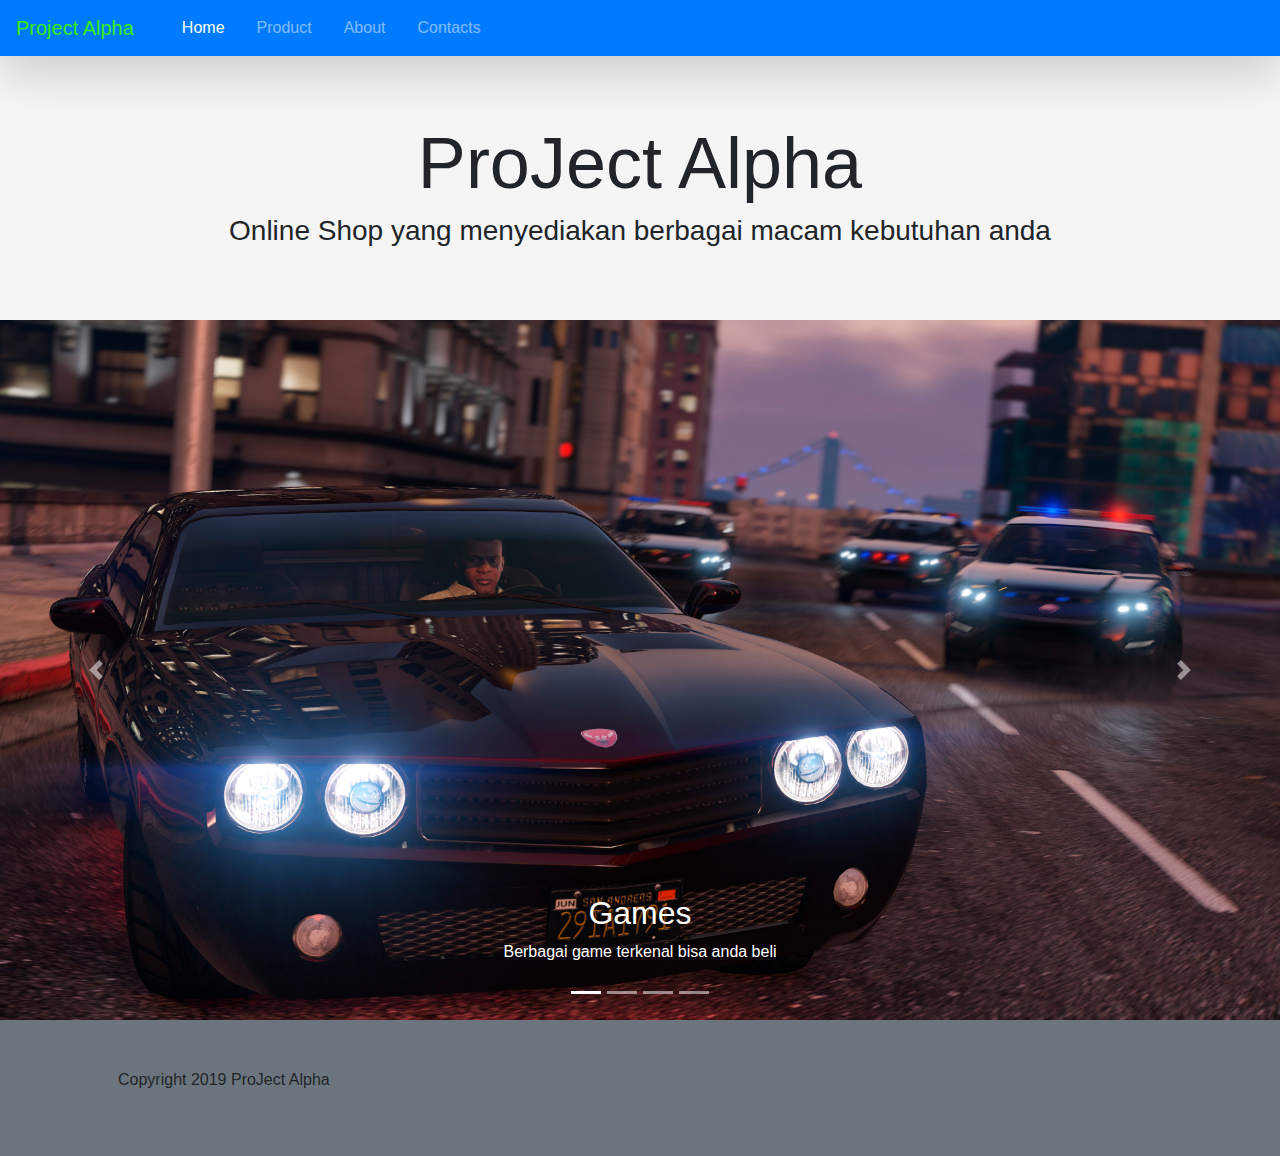
<file: index.html>
<!doctype html>
<html lang="en">

<head>
    <!-- Required meta tags -->
    <meta charset="utf-8">
    <meta name="viewport" content="width=device-width, initial-scale=1, shrink-to-fit=no">

    <!-- Bootstrap CSS -->
    <link rel="stylesheet" href="css/bootstrap.css">
    <link rel="stylesheet" href="https://stackpath.bootstrapcdn.com/bootstrap/4.1.3/css/bootstrap.min.css" integrity="sha384-MCw98/SFnGE8fJT3GXwEOngsV7Zt27NXFoaoApmYm81iuXoPkFOJwJ8ERdknLPMO" crossorigin="anonymous">

    <title>Home</title>
</head>

<body>
    <!-- start Navbar -->
    <div id="Navbar-top">
        <nav class="navbar navbar-expand-lg navbar-dark mb-0 shadow-lg" style="background-color:#007bff
      ;font-family: 'Open Sans' , sans-serif !important;">
            <button class="navbar-toggler" type="button" data-toggle="collapse" data-target="#navbarTogglerDemo03" aria-controls="navbarTogglerDemo03" aria-expanded="false" aria-label="Toggle navigation">
              <span class="navbar-toggler-icon"></span>
          </button>
            <a class="navbar-brand" style="color:hsl(110, 85%, 50%)" href="#">Project Alpha</a>

            <div class="collapse navbar-collapse" id="navbarTogglerDemo03">
                <ul class="nav navbar-nav ml-3 mt-2 mt-lg-0">
                    <li class="nav-item active pl-2 pr-2">
                        <a class="nav-link" href="index.html">Home<span class="sr-only">(current)</span></a>
                    </li>
                    <li class="nav-item pl-2 pr-2">
                        <a class="nav-link" href="Product.html">Product</a>
                    </li>
                    <li class="nav-item pl-2 pr-2">
                        <a class="nav-link" href="About.html">About</a>
                    </li>
                    <li class="nav-item pl-2 pr-2">
                        <a class="nav-link" href="Contacts.html">Contacts</a>
                    </li>
                </ul>
            </div>

        </nav>
    </div>
    <!-- End Navbar-->
    <div class="jumbotron jumbotron-fluid m-0" style="background-color:#f5f5f5">
        <h1 class="display-3 text-center">ProJect Alpha</h1>
        <h3 class=" text-center">Online Shop yang menyediakan berbagai macam kebutuhan anda</h3>
    </div>

    <div id="carouselSlide" class="carousel slide" data-ride="carousel">
        <ol class="carousel-indicators">
            <li data-target="#carouselSlide" data-slide-to="0" class="active"></li>
            <li data-target="#carouselSlide" data-slide-to="1"></li>
            <li data-target="#carouselSlide" data-slide-to="2"></li>
            <li data-target="#carouselSlide" data-slide-to="3"></li>
        </ol>
        <div class="carousel-inner">
            <div class="carousel-item active">
                <img src="Pics/587526.jpg" class="d-block w-100" alt="Games" style="height: 700px;">
                <div class="carousel-caption">
                    <h2>Games</h2>
                    <p>Berbagai game terkenal bisa anda beli</p>
                </div>
            </div>
            <div class="carousel-item">
                <img src="Pics/841629.jpg" class="d-block w-100" alt="Traveling" style="height: 700px;">
                <div class="carousel-caption ">
                    <h2>Travel</h2>
                    <p>Menyediakan traveling ke tempat tempat wisata terkenal</p>
                </div>
            </div>
            <div class="carousel-item">
                <img src="Pics/barang-elektronik-bekas.png" class="d-block w-100" alt="Elektronik" style="height: 700px;">
                <div class="carousel-caption ">
                    <h2>Elektronik</h2>
                    <p style="color:#000000">Berbagai barang elektronik untuk kebutuhan sehari hari</p>
                </div>
            </div>
            <div class="carousel-item">
                <img src="Pics/slider-technology1343x520.jpg" class="d-block w-100" alt=".." style="height: 700px;">
                <div class="carousel-caption ">
                    <h2>Software</h2>
                    <p>Beli software secara legal dan resmi disini</p>
                </div>
            </div>
        </div>
        <a class="carousel-control-prev" href="#carouselSlide" role="button" data-slide="prev">
            <span class="carousel-control-prev-icon" aria-hidden="true"></span>
            <span class="sr-only">Previous</span>
        </a>
        <a class="carousel-control-next" href="#carouselSlide" role="button" data-slide="next">
            <span class="carousel-control-next-icon" aria-hidden="true"></span>
            <span class="sr-only">Next</span>
        </a>
    </div>
    <!-- footer-->
    <footer class="bg-secondary">
        <div class="container p-5">
            <div class="text-">
                <P>Copyright 2019 ProJect Alpha</P>
            </div>
        </div>


    </footer>
    <!-- footer-->
    <!-- Optional JavaScript -->
    <!-- jQuery first, then Popper.js, then Bootstrap JS -->
    <script type="text/javascript" src="jquery-3.3.1.min.js"></script>
    <script type="text/javascript" src="popper.js"></script>
    <script type="text/javascript" src="js/bootstrap.js"></script>
    <script src="https://code.jquery.com/jquery-3.3.1.slim.min.js" integrity="sha384-q8i/X+965DzO0rT7abK41JStQIAqVgRVzpbzo5smXKp4YfRvH+8abtTE1Pi6jizo" crossorigin="anonymous"></script>
    <script src="https://cdnjs.cloudflare.com/ajax/libs/popper.js/1.14.3/umd/popper.min.js" integrity="sha384-ZMP7rVo3mIykV+2+9J3UJ46jBk0WLaUAdn689aCwoqbBJiSnjAK/l8WvCWPIPm49" crossorigin="anonymous"></script>
    <script src="https://stackpath.bootstrapcdn.com/bootstrap/4.1.3/js/bootstrap.min.js" integrity="sha384-ChfqqxuZUCnJSK3+MXmPNIyE6ZbWh2IMqE241rYiqJxyMiZ6OW/JmZQ5stwEULTy" crossorigin="anonymous"></script>
</body>

</html>
</file>
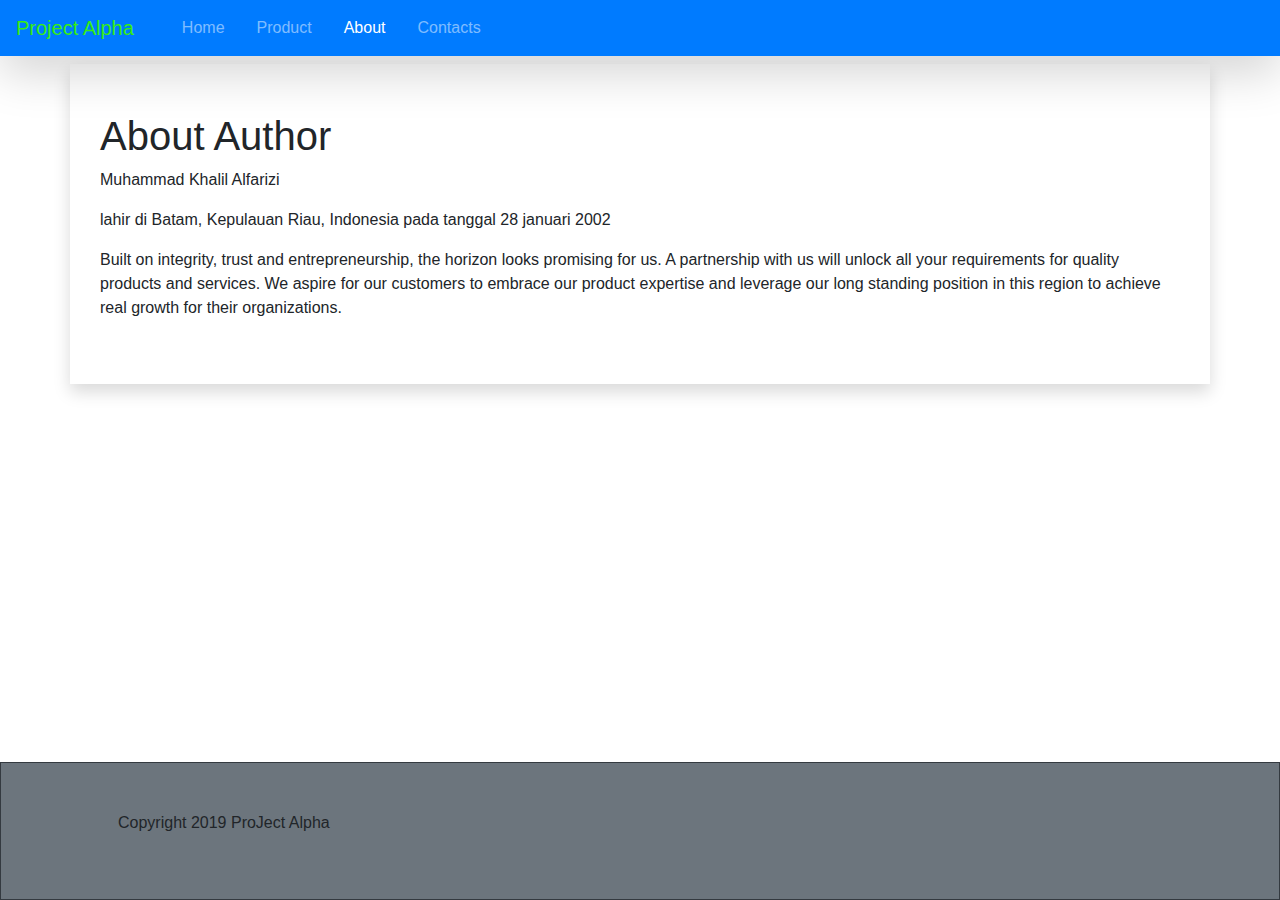
<file: About.html>
<!doctype html>
<html lang="en">

<head>
    <!-- Required meta tags -->
    <meta charset="utf-8">
    <meta name="viewport" content="width=device-width, initial-scale=1, shrink-to-fit=no">

    <!-- Bootstrap CSS -->
    <link rel="stylesheet" href="css/bootstrap.css">

    <link rel="stylesheet" href="https://stackpath.bootstrapcdn.com/bootstrap/4.1.3/css/bootstrap.min.css" integrity="sha384-MCw98/SFnGE8fJT3GXwEOngsV7Zt27NXFoaoApmYm81iuXoPkFOJwJ8ERdknLPMO" crossorigin="anonymous">
    <title>About Us</title>
</head>

<body class="">
    <!-- start Navbar -->
    <div id="Navbar-top">
        <nav class="navbar navbar-expand-lg navbar-dark mb-0 shadow-lg" style="background-color:#007bff
      ;font-family: 'Open Sans' , sans-serif !important;">
            <button class="navbar-toggler" type="button" data-toggle="collapse" data-target="#navbarTogglerDemo03" aria-controls="navbarTogglerDemo03" aria-expanded="false" aria-label="Toggle navigation">
              <span class="navbar-toggler-icon"></span>
          </button>
            <a class="navbar-brand" style="color:hsl(110, 85%, 50%)" href="#">Project Alpha</a>

            <div class="collapse navbar-collapse" id="navbarTogglerDemo03">
                <ul class="nav navbar-nav ml-3 mt-2 mt-lg-0">
                    <li class="nav-item pl-2 pr-2">
                        <a class="nav-link" href="index.html">Home<span class="sr-only">(current)</span></a>
                    </li>
                    <li class="nav-item pl-2 pr-2">
                        <a class="nav-link" href="Product.html">Product</a>
                    </li>
                    <li class="nav-item active pl-2 pr-2">
                        <a class="nav-link" href="About.html">About</a>
                    </li>
                    <li class="nav-item  pl-2 pr-2">
                        <a class="nav-link" href="Contacts.html">Contacts</a>
                    </li>
                </ul>
            </div>

        </nav>
        <!-- End Navbar-->
        <div class="container-fluid">
            <div class="overflow-auto container shadow mt-2 mb-5">

                <div class="container-fluid pt-5 pb-5">
                    <h1>About Author</h1>
                    <p>Muhammad Khalil Alfarizi</p>
                    <p>lahir di Batam, Kepulauan Riau, Indonesia pada tanggal 28 januari 2002
                    </p>
                    <p>Built on integrity, trust and entrepreneurship, the horizon looks promising for us. A partnership with us will unlock all your requirements for quality products and services. We aspire for our customers to embrace our product expertise
                        and leverage our long standing position in this region to achieve real growth for their organizations.</p>

                </div>

            </div>
        </div>
        <!-- footer-->
        <footer class="bg-secondary border border-dark mb-0 fixed-bottom">
            <div class="container p-5">
                <div class="text-">
                    <P>Copyright 2019 ProJect Alpha</P>
                </div>
            </div>
            <!-- footer-->
            <!-- Optional JavaScript -->
            <!-- jQuery first, then Popper.js, then Bootstrap JS -->
            <script type="text/javascript" src="jquery-3.3.1.min.js"></script>
            <script type="text/javascript" src="popper.js"></script>
            <script type="text/javascript" src="js/bootstrap.js"></script>
            <script src="https://code.jquery.com/jquery-3.3.1.slim.min.js" integrity="sha384-q8i/X+965DzO0rT7abK41JStQIAqVgRVzpbzo5smXKp4YfRvH+8abtTE1Pi6jizo" crossorigin="anonymous"></script>
            <script src="https://cdnjs.cloudflare.com/ajax/libs/popper.js/1.14.3/umd/popper.min.js" integrity="sha384-ZMP7rVo3mIykV+2+9J3UJ46jBk0WLaUAdn689aCwoqbBJiSnjAK/l8WvCWPIPm49" crossorigin="anonymous"></script>
            <script src="https://stackpath.bootstrapcdn.com/bootstrap/4.1.3/js/bootstrap.min.js" integrity="sha384-ChfqqxuZUCnJSK3+MXmPNIyE6ZbWh2IMqE241rYiqJxyMiZ6OW/JmZQ5stwEULTy" crossorigin="anonymous"></script>
</body>

</html>
</file>
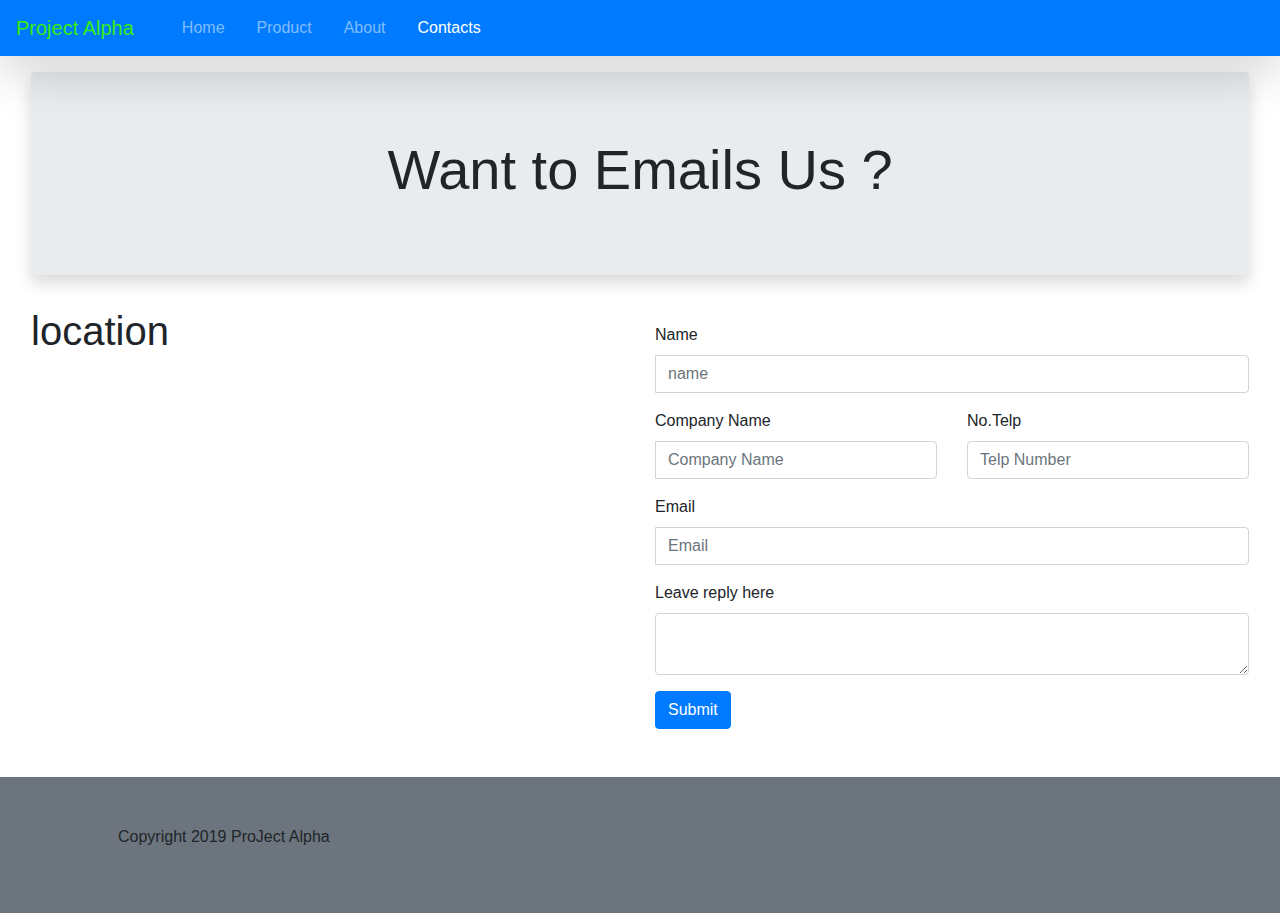
<file: Contacts.html>
<!DOCTYPE html>
<html lang="en">

<head>
    <!-- meta tags -->
    <meta charset="utf-8" />
    <meta name="viewport" content="width=device-width, initial-scale=1, shrink-to-fit=no" />

    <!-- Bootstrap CSS -->
    <link rel="stylesheet" href="https://stackpath.bootstrapcdn.com/bootstrap/4.1.3/css/bootstrap.min.css" integrity="sha384-MCw98/SFnGE8fJT3GXwEOngsV7Zt27NXFoaoApmYm81iuXoPkFOJwJ8ERdknLPMO" crossorigin="anonymous">
    <link rel="stylesheet" href="css/bootstrap.css" />

    <title>Contacts</title>
</head>

<body>
    <!-- start Navbar -->
    <div id="Navbar-top">
        <nav class="navbar navbar-expand-lg navbar-dark mb-0 shadow-lg" style="background-color:#007bff
      ;font-family: 'Open Sans' , sans-serif !important;">
            <button class="navbar-toggler" type="button" data-toggle="collapse" data-target="#navbarTogglerDemo03" aria-controls="navbarTogglerDemo03" aria-expanded="false" aria-label="Toggle navigation">
              <span class="navbar-toggler-icon"></span>
          </button>
            <a class="navbar-brand" style="color:hsl(110, 85%, 50%)" href="#">Project Alpha</a>

            <div class="collapse navbar-collapse" id="navbarTogglerDemo03">
                <ul class="nav navbar-nav ml-3 mt-2 mt-lg-0">
                    <li class="nav-item pl-2 pr-2">
                        <a class="nav-link" href="index.html">Home<span class="sr-only">(current)</span></a>
                    </li>
                    <li class="nav-item pl-2 pr-2">
                        <a class="nav-link" href="Product.html">Product</a>
                    </li>
                    <li class="nav-item pl-2 pr-2">
                        <a class="nav-link" href="About.html">About</a>
                    </li>
                    <li class="nav-item active pl-2 pr-2">
                        <a class="nav-link" href="Contacts.html">Contacts</a>
                    </li>
                </ul>
            </div>

        </nav>
        <!-- End Navbar-->
        <div class="container-fluid  pb-3">
            <div class=" p-3 rounded">
                <div class="jumbotron jumbotron-fluid rounded shadow">
                    <h1 class="display-4 text-center">Want to Emails Us ?</h1>
                </div>
                <div class="row">
                    <div class="col-sm-6">
                        <h1> location</h1>
                        <div class="embed-responsive embed-responsive-16by9">
                            <iframe class="embed-responsive-item" src="https://www.google.com/maps/embed?pb=!1m14!1m8!1m3!1d3989.0174052661596!2d104.0200136928235!3d1.1480520278680195!3m2!1i1024!2i768!4f13.1!3m3!1m2!1s0x0%3A0x1e82948e6333918f!2sPT+Batam+Niaga+Perkasa!5e0!3m2!1sid!2sid!4v1553833335122!5m2!1sid!2sid"
                                width="300" height="450" frameborder="0" style="border:0" allowfullscreen></iframe>
                        </div>
                    </div>
                    <div class=" col-sm-6 pt-3 pb-3 ">
                        <form id="form" method="POST" action="" class="needs-validation" novalidate>
                            <div class="form-group">
                                <label for="inputFirstname4">Name</label>
                                <div class="input-group">
                                    <span class="input-group-addon"><i class="glyphicon glyphicon-user"></i></span>
                                    <input type="text" class="form-control" id="inputname" placeholder="name" required minlength="3">
                                </div>
                                <div class="invalid-feedback">Please fill out this field minimum 3 characters !</div>
                            </div>
                            <div class="form-group row">
                                <div class="col-sm">

                                    <label for="NameCompany">Company Name</label>
                                    <div class="input-group">
                                        <span class="input-group-addon"><i class="glyphicon glyphicon-briefcase"></i></span>
                                        <input type="text" class="form-control" id="inputcompanyname" placeholder="Company Name" minlength="3" required>
                                    </div>
                                    <div class="invalid-feedback">Please fill out this field minimum 3 characters !</div>
                                </div>
                                <div class="col-sm">
                                    <label for="No.Telp">No.Telp</label>
                                    <input type="tel" class="form-control" id="inputNoTelp" placeholder="Telp Number" minlength="11" maxlength="15" required>

                                    <div class="invalid-feedback">Please insert minimum 11-13 number only ! </div>
                                </div>
                            </div>
                            <div class="form-group">
                                <label for="Email"> Email</label>
                                <div class="input-group">
                                    <span class="input-group-addon"><i class="glyphicon glyphicon-envelope"></i></span>
                                    <input type="email" class="form-control" id="inputEmail" placeholder="Email" required>
                                </div>
                                <div class="invalid-feedback">Please fill out this field.</div>
                            </div>
                            <div class="form-group">
                                <label for="exampleFormControlTextarea1"> Leave reply here</label>
                                <textarea class="form-control" id="reply" rows="2" minlength="5" required></textarea>

                                <div class="invalid-feedback">Please insert minimum 5 characters</div>
                            </div>

                            <button type="submit" class="btn btn-primary">Submit</button>
                        </form>
                    </div>
                </div>
            </div>
        </div>

        <!-- footer-->
        <footer class="bg-secondary">
            <div class="container p-5">
                <div class="text-">
                    <P>Copyright 2019 ProJect Alpha</P>
                </div>
            </div>

            <!-- footer-->
            <!-- Optional JavaScript -->
            <!-- jQuery first, then Popper.js, then Bootstrap JS -->

            <script type="text/javascript" src="jquery-3.3.1.min.js"></script>
            <script type="text/javascript" src="popper.js"></script>
            <script type="text/javascript" src="js/bootstrap.js"></script>
            <script src="https://code.jquery.com/jquery-3.3.1.slim.min.js" integrity="sha384-q8i/X+965DzO0rT7abK41JStQIAqVgRVzpbzo5smXKp4YfRvH+8abtTE1Pi6jizo" crossorigin="anonymous"></script>
            <script src="https://cdnjs.cloudflare.com/ajax/libs/popper.js/1.14.3/umd/popper.min.js" integrity="sha384-ZMP7rVo3mIykV+2+9J3UJ46jBk0WLaUAdn689aCwoqbBJiSnjAK/l8WvCWPIPm49" crossorigin="anonymous"></script>
            <script src="https://stackpath.bootstrapcdn.com/bootstrap/4.1.3/js/bootstrap.min.js" integrity="sha384-ChfqqxuZUCnJSK3+MXmPNIyE6ZbWh2IMqE241rYiqJxyMiZ6OW/JmZQ5stwEULTy" crossorigin="anonymous"></script>
            <script>
                // Disable form submissions if there are invalid fields
                (function() {
                    'use strict';
                    window.addEventListener('load', function() {
                        // Get the forms we want to add validation styles to
                        var forms = document.getElementsByClassName('needs-validation');
                        // Loop over them and prevent submission
                        var validation = Array.prototype.filter.call(forms, function(form) {
                            form.addEventListener('submit', function(event) {
                                if (form.checkValidity() === false) {
                                    event.preventDefault();
                                    event.stopPropagation();
                                }
                                form.classList.add('was-validated');
                            }, false);
                        });
                    }, false);
                })();
            </script>
</body>

</html>
</file>
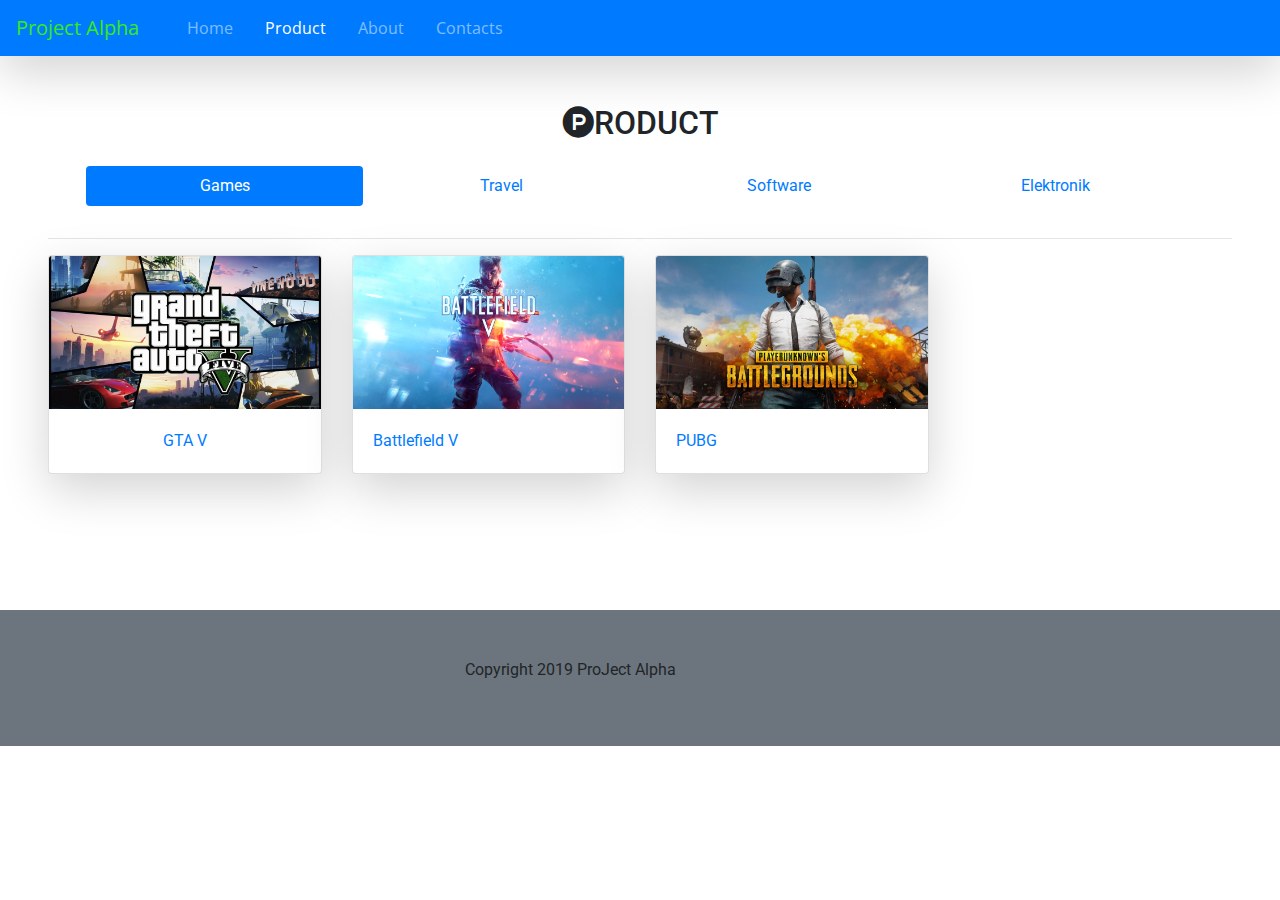
<file: Product.html>
<!DOCTYPE html>
<html lang="en">

<head>
    <meta charset="UTF-8">
    <meta name="viewport" content="width=device-width, initial-scale=1.0">
    <meta http-equiv="X-UA-Compatible" content="ie=edge">
    <title>Product</title>
    <link rel="stylesheet" type="text/css" href="css/bootstrap.css">
    <link rel="stylesheet" href="css/style.css">
    <link rel="stylesheet" href="FontAwesome/css/all.css">
    <link href="https://fonts.googleapis.com/css?family=Roboto" rel="stylesheet">
    <link href="https://fonts.googleapis.com/css?family=Open+Sans|Roboto" rel="stylesheet">
    <link href="js/bootstrap-validate.js">
    <link rel="stylesheet" href="https://stackpath.bootstrapcdn.com/bootstrap/4.1.3/css/bootstrap.min.css" integrity="sha384-MCw98/SFnGE8fJT3GXwEOngsV7Zt27NXFoaoApmYm81iuXoPkFOJwJ8ERdknLPMO" crossorigin="anonymous">
    <style>
        body {
            font-family: 'Roboto', sans-serif;
        }
    </style>
</head>

<body>
    <div id="Navbar-top">
        <nav class="navbar navbar-expand-lg navbar-dark mb-0 shadow-lg" style="background-color:#007bff
      ;font-family: 'Open Sans' , sans-serif !important;">
            <button class="navbar-toggler" type="button" data-toggle="collapse" data-target="#navbarTogglerDemo03" aria-controls="navbarTogglerDemo03" aria-expanded="false" aria-label="Toggle navigation">
              <span class="navbar-toggler-icon"></span>
          </button>
            <a class="navbar-brand" style="color:hsl(110, 85%, 50%)" href="#">Project Alpha</a>

            <div class="collapse navbar-collapse" id="navbarTogglerDemo03">
                <ul class="nav navbar-nav ml-3 mt-2 mt-lg-0">
                    <li class="nav-item pl-2 pr-2">
                        <a class="nav-link" href="index.html">Home<span class="sr-only">(current)</span></a>
                    </li>
                    <li class="nav-item active pl-2 pr-2">
                        <a class="nav-link" href="Product.html">Product</a>
                    </li>
                    <li class="nav-item pl-2 pr-2">
                        <a class="nav-link" href="About.html">About</a>
                    </li>
                    <li class="nav-item pl-2 pr-2">
                        <a class="nav-link" href="Contacts.html">Contacts</a>
                    </li>
                </ul>
            </div>

        </nav>
    </div>
    <div class="container-fluid p-5 mb-3">
        <div class="text-center">
            <h2><i class="fab fa-product-hunt"></i>RODUCT</h2>
            <div class="container nav nav-justified nav-pills p-3" id="v-pills-tab" role="tablist" aria-orientation="vertical">
                <a class="nav-link nav-item active" id="Games-tab" data-toggle="pill" href="#Games" role="tab" aria-controls="Games" aria-selected="false">Games</a>
                <a class="nav-link nav-item" id="Travel-tab" data-toggle="pill" href="#Travel" role="tab" aria-controls="Travel" aria-selected="true">Travel</a>
                <a class="nav-link nav-item " id="Software-tab" data-toggle="pill" href="#Software" role="tab" aria-controls="Software" aria-selected="false">Software</a>

                <a class="nav-link nav-item " id="Elektronik-tab" data-toggle="pill" href="#Elektronik" role="tab" aria-controls="Elektronik" aria-selected="false">Elektronik</a>

            </div>
            <hr>
        </div>
        <div class="row mb-4">
            <div class="col-sm rounded mb-5">

                <div class="tab-content" id="tabContent">
                    <div class="tab-pane fade show active" id="Games" role="tabpanel" aria-labelledby="Games-tab">
                        <div class="row">
                            <div class="col-sm-3 x-2">
                                <a data-toggle="modal" href="#GamesPIC1">
                                    <div class="card shadow-lg">
                                        <img src="Product pics/gta v.jpg" class="card-img-top img-fluid d-block" alt="tes">
                                        <div class="card-body">
                                            <p class="card-text text-center">GTA V</p>
                                        </div>
                                    </div>
                                </a>
                                <div class="modal fade" id="GamesPIC1" role="document">
                                    <div class="modal-dialog modal-dialog-centered">
                                        <div class="modal-content">
                                            <div class="modal-header">
                                                <h4>GTA V</h4>
                                                <button type="button" class="close" data-dismiss="modal" aria-label="Close">
                                                    <span aria-hidden="true">&times;</span>
                                                </button>
                                            </div>
                                            <div class="modal-body">
                                                <img src="Product pics/gta v.jpg" class="img-fluid" alt="tes">
                                                <p>Desctription</p>
                                            </div>
                                        </div>
                                    </div>
                                </div>
                            </div>
                            <div class="col-md-3 col-sm-5 x-2">
                                <a data-toggle="modal" href="#GamesPIC2">
                                    <div class="card shadow-lg">
                                        <img src="Product pics/Battlefield V.jpg" class="card-img-top img-fluid d-block" alt="tes">
                                        <div class="card-body">
                                            <p class="card-text">Battlefield V</p>
                                        </div>
                                    </div>
                            </div>
                            <div class="col-md-3 col-sm-5 x-2">
                                <a data-toggle="modal" href="#GamesPIC3">
                                    <div class="card shadow-lg">
                                        <img src="Product pics/PUBG.jpg" class="card-img-top img-fluid d-block" alt="tes">
                                        <div class="card-body">
                                            <p class="card-text">PUBG</p>
                                        </div>
                                    </div>
                            </div>
                        </div>
                    </div>
                    <div class="tab-pane fade" id="Software" role="tabpanel" aria-labelledby="Software-tab">
                        <div class="row">
                            <div class="col-md-3 col-sm-5 x-2">
                                <a data-toggle="modal" href="#SoftwarePIC1">
                                    <div class="card shadow-lg">
                                        <img src="Product pics/MS office.png" class="card-img-top img-fluid d-block border border-0" alt="tes">
                                        <div class="card-body">
                                            <p class="card-text text-center     ">Microsoft office 2019</p>
                                        </div>
                                    </div>
                            </div>

                            <div class="col-md-3 col-sm-5 x-2">
                                <a data-toggle="modal" href="#SoftwarePIC2">
                                    <div class="card shadow-lg">
                                        <img src="Product pics/Adobe.png" class="card-img-top img-fluid d-block border border-0" alt="tes"></a>
                                <div class="card-body">
                                    <p class="card-text text-center     ">Adobe Illustrator</p>
                                </div>
                                </div>
                            </div>
                        </div>
                    </div>
                    <div class="tab-pane fade" id="Elektronik" role="tabpanel" aria-labelledby="Elektronik-tab">
                        ...

                    </div>
                </div>
            </div>
        </div>
    </div>
    <!-- footer-->
    <footer class="bg-secondary">
        <div class="container p-5 m-0">
            <div class="text-center">
                <p>Copyright 2019 ProJect Alpha</p>
            </div>
        </div>
    </footer>
    <!-- footer-->

    <script src="https://code.jquery.com/jquery-3.3.1.slim.min.js" integrity="sha384-q8i/X+965DzO0rT7abK41JStQIAqVgRVzpbzo5smXKp4YfRvH+8abtTE1Pi6jizo" crossorigin="anonymous">
    </script>
    <script src="https://cdnjs.cloudflare.com/ajax/libs/popper.js/1.14.3/umd/popper.min.js" integrity="sha384-ZMP7rVo3mIykV+2+9J3UJ46jBk0WLaUAdn689aCwoqbBJiSnjAK/l8WvCWPIPm49" crossorigin="anonymous">
    </script>
    <script src="https://stackpath.bootstrapcdn.com/bootstrap/4.1.3/js/bootstrap.min.js" integrity="sha384-ChfqqxuZUCnJSK3+MXmPNIyE6ZbWh2IMqE241rYiqJxyMiZ6OW/JmZQ5stwEULTy" crossorigin="anonymous">
    </script>
</body>

</html>
</file>
<file: css/style.css>
body {
  background-color: #ffffff; }

.galleryFilters {
  margin: 20px auto;
  align-content: center; }
  .galleryFilters .filterList {
    display: flex;
    justify-content: space-between;
    margin: 0; }
    .galleryFilters .filterList .filterListItem {
      margin-right: 10px; }
      .galleryFilters .filterList .filterListItem.active {
        background-color: #3399ff; }
  .galleryFilters .violetBtn {
    background-color: #ff0000;
    color: #ffffff; }
  .galleryFilters .searchBar {
    flex-grow: 1;
    width: auto;
    border-color: #610f7f; }
    .galleryFilters .searchBar:focus {
      box-shadow: 0px 0px 5px #610f7f; }

.galleryContainer .thumbnail {
  padding-bottom: 20px;
  position: relative;
  border-radius: 5px; }
  .galleryContainer .thumbnail img {
    max-width: 100%;
    border-radius: 5px;
    box-sizing: border-box;
    box-shadow: 0px 0px 10px rgba(0, 0, 0, 0.8); }
  .galleryContainer .thumbnail .item-desc {
    position: absolute;
    top: 10px;
    right: 15px;
    display: inline-block;
    text-transform: uppercase;
    color: #ffffff;
    background-color: #610f7f;
    padding: 5px 10px;
    border-radius: 5px; }

/*# sourceMappingURL=[data-uri] */
</file>
